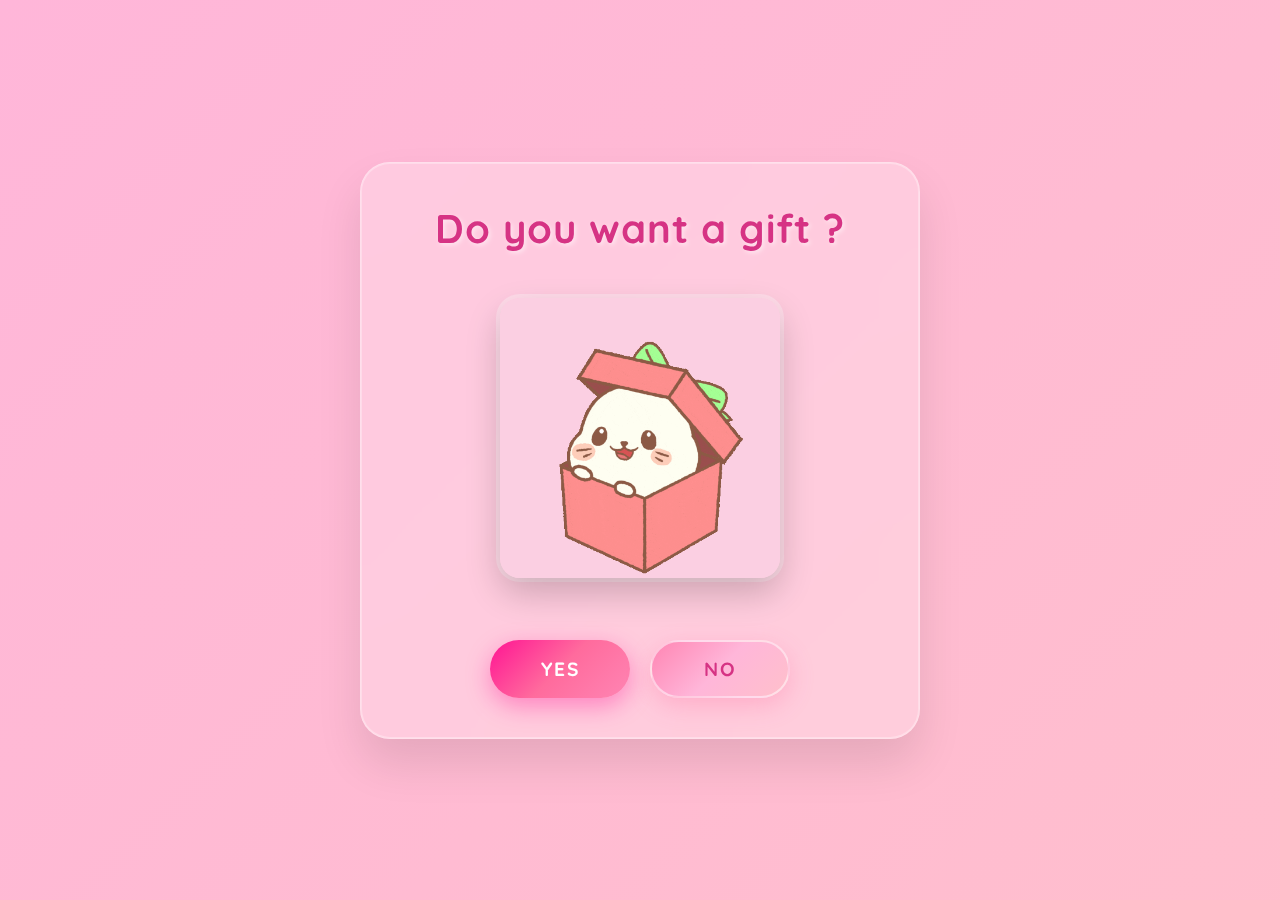
<file: index.html>
<!DOCTYPE html>
<html lang="en">
<head>
    <meta charset="UTF-8">
    <meta name="viewport" content="width=device-width, initial-scale=1.0">
    <title>Do You Want a Gift?</title>
    <link rel="stylesheet" href="css/style.css">
    <link rel="stylesheet" href="css/animations.css">
</head>
<body class="page-one">
    <div class="container">
        <div class="content">
            <h1>Do you want a gift ? </h1>
            
            <img src="assets/firstpage.gif" alt="Cute animation" class="gif">
            
            <div class="button-group">
                <button class="btn btn-yes" onclick="goToLetter()">YES</button>
                <button class="btn btn-no" onclick="goToDare()">NO</button>
            </div>
        </div>
    </div>

    <script src="js/main.js"></script>
</body>
</html>
</file>
<file: css/style.css>
/* ===============================
   GOOGLE FONTS
   =============================== */
@import url('https://fonts.googleapis.com/css2?family=Dancing+Script:wght@400;500;600;700&family=Poppins:wght@300;400;500;600;700&family=Quicksand:wght@400;500;600;700&display=swap');

/* ===============================
   CSS VARIABLES
   =============================== */
:root {
    --primary-pink: #FF6B9D;
    --secondary-pink: #FF1493;
    --soft-pink: #FFB6D9;
    --cream: #FFF8E4;
    --gold: #FFD700;
    --light-gold: #FFE55C;
    --dark-text: #333;
    --white: #ffffff;
    --shadow-pink: rgba(255, 107, 157, 0.4);
    --shadow-dark: rgba(0, 0, 0, 0.3);
}

/* ===============================
   GENERAL STYLES
   =============================== */
* {
    margin: 0;
    padding: 0;
    box-sizing: border-box;
}

body {
    font-family: 'Poppins', sans-serif;
    min-height: 100vh;
    display: flex;
    align-items: center;
    justify-content: center;
    overflow-x: hidden;
    position: relative;
}

/* ===============================
   FLOATING HEARTS BACKGROUND
   =============================== */
.floating-hearts {
    position: fixed;
    top: 0;
    left: 0;
    width: 100%;
    height: 100%;
    pointer-events: none;
    z-index: 0;
    overflow: hidden;
}

.heart {
    position: absolute;
    font-size: 1.5rem;
    animation: floatUp 6s ease-in infinite;
    opacity: 0;
}

@keyframes floatUp {
    0% {
        opacity: 0;
        transform: translateY(100vh) rotate(0deg) scale(0.5);
    }

    10% {
        opacity: 0.8;
    }

    90% {
        opacity: 0.8;
    }

    100% {
        opacity: 0;
        transform: translateY(-100vh) rotate(360deg) scale(1.2);
    }
}

/* ===============================
   SPARKLE EFFECT
   =============================== */
.sparkle-container {
    position: fixed;
    top: 0;
    left: 0;
    width: 100%;
    height: 100%;
    pointer-events: none;
    z-index: 1;
}

.sparkle {
    position: absolute;
    width: 6px;
    height: 6px;
    background: var(--gold);
    border-radius: 50%;
    animation: sparkle 2s ease-in-out infinite;
    box-shadow: 0 0 10px var(--gold), 0 0 20px var(--light-gold);
}

@keyframes sparkle {

    0%,
    100% {
        opacity: 0;
        transform: scale(0);
    }

    50% {
        opacity: 1;
        transform: scale(1);
    }
}

/* Page One - Dreamy Pink Gradient */
body.page-one {
    background: linear-gradient(135deg, #FFB6D9 0%, #FFC0CB 30%, #FF6B9D 70%, #FF85B3 100%);
    background-size: 400% 400%;
    animation: gradientShift 8s ease infinite;
}

/* Page Dare - Warm Yellow to Pink */
body.page-dare {
    background: linear-gradient(135deg, #FFFFE0 0%, #FFE4B5 30%, #FFB6D9 70%, #FFDAB9 100%);
    background-size: 400% 400%;
    animation: gradientShift 8s ease infinite;
}

/* Page Letter - Romantic Pink */
body.page-letter {
    background: linear-gradient(135deg, #FFB6D9 0%, #FF85B3 50%, #FF6B9D 100%);
    background-size: 400% 400%;
    animation: gradientShift 8s ease infinite;
}

@keyframes gradientShift {
    0% {
        background-position: 0% 50%;
    }

    50% {
        background-position: 100% 50%;
    }

    100% {
        background-position: 0% 50%;
    }
}

.container {
    width: 100%;
    max-width: 600px;
    padding: 20px;
    position: relative;
    z-index: 10;
}

.content {
    text-align: center;
    background: rgba(255, 255, 255, 0.25);
    backdrop-filter: blur(20px);
    -webkit-backdrop-filter: blur(20px);
    border-radius: 30px;
    padding: 40px 30px;
    box-shadow:
        0 25px 45px rgba(0, 0, 0, 0.1),
        0 0 0 1px rgba(255, 255, 255, 0.3) inset;
    border: 1px solid rgba(255, 255, 255, 0.4);
    animation: slideUp 0.8s ease;
}

h1 {
    font-family: 'Quicksand', sans-serif;
    font-size: 2.5rem;
    color: #D63384;
    margin-bottom: 20px;
    font-weight: 700;
    text-shadow: 2px 2px 4px rgba(255, 255, 255, 0.5);
    letter-spacing: 1px;
    animation: fadeIn 1s ease, titleGlow 3s ease-in-out infinite;
}

@keyframes titleGlow {

    0%,
    100% {
        text-shadow:
            2px 2px 4px rgba(255, 255, 255, 0.5),
            0 0 20px rgba(255, 107, 157, 0.3);
    }

    50% {
        text-shadow:
            2px 2px 4px rgba(255, 255, 255, 0.5),
            0 0 40px rgba(255, 20, 147, 0.5);
    }
}

.gif {
    width: 100%;
    max-width: 280px;
    height: auto;
    margin: 25px auto;
    border-radius: 20px;
    box-shadow:
        0 15px 35px rgba(0, 0, 0, 0.2),
        0 0 0 4px rgba(255, 255, 255, 0.3);
    transition: transform 0.4s ease, box-shadow 0.4s ease;
    animation: fadeIn 1.2s ease, gentleFloat 4s ease-in-out infinite;
}

.gif:hover {
    transform: scale(1.05);
    box-shadow:
        0 20px 50px rgba(255, 107, 157, 0.4),
        0 0 0 4px rgba(255, 255, 255, 0.5);
}

@keyframes gentleFloat {

    0%,
    100% {
        transform: translateY(0);
    }

    50% {
        transform: translateY(-10px);
    }
}

.button-group {
    display: flex;
    gap: 20px;
    justify-content: center;
    flex-wrap: wrap;
    margin-top: 30px;
}

.btn {
    padding: 15px 40px;
    font-size: 1.2rem;
    font-family: 'Quicksand', sans-serif;
    border: none;
    border-radius: 50px;
    cursor: pointer;
    transition: all 0.4s cubic-bezier(0.175, 0.885, 0.32, 1.275);
    font-weight: 700;
    min-width: 140px;
    text-transform: uppercase;
    letter-spacing: 2px;
    position: relative;
    overflow: hidden;
}

.btn::before {
    content: '';
    position: absolute;
    top: 0;
    left: -100%;
    width: 100%;
    height: 100%;
    background: linear-gradient(90deg,
            transparent,
            rgba(255, 255, 255, 0.4),
            transparent);
    transition: 0.5s;
}

.btn:hover::before {
    left: 100%;
}

.btn-yes {
    background: linear-gradient(135deg, #FF1493 0%, #FF6B9D 50%, #FF85B3 100%);
    color: white;
    box-shadow:
        0 8px 25px rgba(255, 20, 147, 0.4),
        0 0 0 0 rgba(255, 20, 147, 0.4);
    animation: pulseBtn 2s ease-in-out infinite;
}

@keyframes pulseBtn {

    0%,
    100% {
        box-shadow:
            0 8px 25px rgba(255, 20, 147, 0.4),
            0 0 0 0 rgba(255, 20, 147, 0.4);
    }

    50% {
        box-shadow:
            0 10px 30px rgba(255, 20, 147, 0.5),
            0 0 0 10px rgba(255, 20, 147, 0);
    }
}

.btn-yes:hover {
    transform: translateY(-5px) scale(1.05);
    box-shadow: 0 15px 40px rgba(255, 20, 147, 0.5);
}

.btn-no {
    background: linear-gradient(135deg, #FF85B3 0%, #FFB6D9 50%, #FFC0CB 100%);
    color: #D63384;
    border: 2px solid rgba(255, 255, 255, 0.5);
    box-shadow: 0 8px 25px rgba(255, 107, 157, 0.3);
}

.btn-no:hover {
    transform: translateY(-5px) scale(1.05);
    box-shadow: 0 15px 40px rgba(255, 107, 157, 0.5);
    background: linear-gradient(135deg, #FF6B9D 0%, #FF85B3 50%, #FFB6D9 100%);
    color: white;
}

.btn-yes-yes {
    background: linear-gradient(135deg, #FF1493 0%, #FF6B9D 50%, #FF85B3 100%);
    color: white;
    padding: 18px 50px;
    font-size: 1.3rem;
    min-width: 180px;
    box-shadow:
        0 10px 30px rgba(255, 20, 147, 0.5),
        0 0 0 0 rgba(255, 20, 147, 0.4);
    animation: yesYesPulse 1.5s ease-in-out infinite;
}

@keyframes yesYesPulse {

    0%,
    100% {
        transform: scale(1);
        box-shadow:
            0 10px 30px rgba(255, 20, 147, 0.5),
            0 0 0 0 rgba(255, 20, 147, 0.4);
    }

    50% {
        transform: scale(1.05);
        box-shadow:
            0 15px 40px rgba(255, 20, 147, 0.6),
            0 0 0 15px rgba(255, 20, 147, 0);
    }
}

.btn-yes-yes:hover {
    transform: translateY(-5px) scale(1.1);
    box-shadow: 0 20px 50px rgba(255, 20, 147, 0.6);
}

.dare-title {
    color: #FF6B6B !important;
    animation: dareShake 0.5s ease-in-out infinite;
}

@keyframes dareShake {

    0%,
    100% {
        transform: translateX(0);
    }

    25% {
        transform: translateX(-3px);
    }

    75% {
        transform: translateX(3px);
    }
}

/* ===============================
   LETTER PAGE (POPUP STYLE)
   =============================== */
.page-letter {
    display: flex;
    align-items: center;
    justify-content: center;
    padding: 20px;
}

#wrapper {
    position: relative;
    z-index: 10;
    display: flex;
    flex-direction: column;
    align-items: center;
}

/* Gift Box Styles for Letter Page */
.gift-box-wrapper {
    display: flex;
    justify-content: center;
    align-items: center;
    margin: 40px 0;
    height: 280px;
}

.gift-box {
    position: relative;
    width: 160px;
    height: 160px;
    animation: giftBounce 2s infinite ease-in-out;
    cursor: pointer;
    filter: drop-shadow(0 20px 40px rgba(255, 20, 147, 0.4));
}

.gift-box-body {
    width: 100%;
    height: 100%;
    background: linear-gradient(135deg, #FF1493 0%, #FF6B9D 50%, #FF85B3 100%);
    border-radius: 15px;
    position: relative;
    box-shadow:
        0 15px 40px rgba(0, 0, 0, 0.3),
        inset 0 -10px 30px rgba(0, 0, 0, 0.1);
}

.gift-box-body::before {
    content: '';
    position: absolute;
    top: 10px;
    left: 10px;
    right: 10px;
    height: 20px;
    background: linear-gradient(180deg, rgba(255, 255, 255, 0.3), transparent);
    border-radius: 10px 10px 0 0;
}

.gift-ribbon {
    position: absolute;
    width: 30px;
    height: 100%;
    background: linear-gradient(135deg, #FFD700 0%, #FFC107 50%, #FFE55C 100%);
    left: 50%;
    transform: translateX(-50%);
    top: 0;
    box-shadow: inset 0 0 10px rgba(0, 0, 0, 0.1);
}

.gift-bow {
    position: absolute;
    width: 70px;
    height: 70px;
    background: linear-gradient(135deg, #FFD700 0%, #FFC107 50%, #FFE55C 100%);
    border-radius: 50%;
    top: -35px;
    left: 50%;
    transform: translateX(-50%);
    box-shadow:
        0 5px 20px rgba(0, 0, 0, 0.3),
        inset 0 -5px 15px rgba(0, 0, 0, 0.1);
    animation: bowPulse 2s infinite ease-in-out;
}

.gift-bow::before,
.gift-bow::after {
    content: '';
    position: absolute;
    width: 25px;
    height: 40px;
    background: linear-gradient(135deg, #FFD700 0%, #FFE55C 100%);
    border-radius: 50%;
    top: 50%;
    transform: translateY(-50%);
}

.gift-bow::before {
    left: -15px;
    transform: translateY(-50%) rotate(-20deg);
}

.gift-bow::after {
    right: -15px;
    transform: translateY(-50%) rotate(20deg);
}

@keyframes giftBounce {

    0%,
    100% {
        transform: translateY(0);
    }

    50% {
        transform: translateY(-25px);
    }
}

@keyframes bowPulse {

    0%,
    100% {
        transform: translateX(-50%) scale(1);
    }

    50% {
        transform: translateX(-50%) scale(1.1);
    }
}

.letter-btn-wrap {
    text-align: center;
    margin-top: 30px;
}

.btn-gift-tap {
    padding: 18px 50px;
    font-size: 1.4rem;
    font-family: 'Quicksand', sans-serif;
    background: linear-gradient(135deg, #FF1493 0%, #FF6B9D 50%, #FF85B3 100%);
    color: white;
    border: none;
    border-radius: 50px;
    cursor: pointer;
    transition: all 0.4s cubic-bezier(0.175, 0.885, 0.32, 1.275);
    font-weight: 700;
    letter-spacing: 2px;
    text-transform: uppercase;
    box-shadow:
        0 10px 30px rgba(255, 20, 147, 0.5),
        0 0 0 0 rgba(255, 20, 147, 0.4);
    animation: tapPulse 2s ease-in-out infinite;
    position: relative;
    overflow: hidden;
}

.btn-gift-tap::before {
    content: '';
    position: absolute;
    top: 0;
    left: -100%;
    width: 100%;
    height: 100%;
    background: linear-gradient(90deg,
            transparent,
            rgba(255, 255, 255, 0.4),
            transparent);
    animation: shimmer 2s infinite;
}

@keyframes shimmer {
    0% {
        left: -100%;
    }

    100% {
        left: 100%;
    }
}

@keyframes tapPulse {

    0%,
    100% {
        box-shadow:
            0 10px 30px rgba(255, 20, 147, 0.5),
            0 0 0 0 rgba(255, 20, 147, 0.4);
    }

    50% {
        box-shadow:
            0 15px 40px rgba(255, 20, 147, 0.6),
            0 0 0 15px rgba(255, 20, 147, 0);
    }
}

.btn-gift-tap:hover {
    transform: scale(1.1) translateY(-5px);
    box-shadow: 0 20px 50px rgba(255, 20, 147, 0.6);
}

.btn-gift-tap i {
    margin-left: 10px;
    animation: envelopeWiggle 1s ease-in-out infinite;
}

@keyframes envelopeWiggle {

    0%,
    100% {
        transform: rotate(0deg);
    }

    25% {
        transform: rotate(-10deg);
    }

    75% {
        transform: rotate(10deg);
    }
}

/* Overlay */
.page-letter .box__letter {
    position: fixed;
    inset: 0;
    background: rgba(0, 0, 0, 0.6);
    backdrop-filter: blur(5px);
    display: none;
    z-index: 999;
}

/* Letter container */
.page-letter .letter__border {
    position: absolute;
    top: 50%;
    left: 50%;
    transform: translate(-50%, -50%);
    width: 90%;
    max-width: 750px;
    height: 570px;
    background: linear-gradient(135deg, #ffffff 0%, #FFF5F8 100%);
    border-radius: 25px;
    padding: 20px;
    box-shadow:
        0 30px 80px rgba(0, 0, 0, 0.4),
        0 0 0 1px rgba(255, 255, 255, 0.5),
        inset 0 0 60px rgba(255, 182, 217, 0.1);
    display: none;
    overflow: hidden;
    animation: letterPopIn 0.6s cubic-bezier(0.175, 0.885, 0.32, 1.275);
}

@keyframes letterPopIn {
    0% {
        opacity: 0;
        transform: translate(-50%, -50%) scale(0.5);
    }

    100% {
        opacity: 1;
        transform: translate(-50%, -50%) scale(1);
    }
}

/* Letter body */
.page-letter .letter {
    width: 100%;
    height: 100%;
    background: linear-gradient(180deg, #FFF8E4 0%, #FFFAF0 50%, #FFF5E6 100%);
    border-radius: 18px;
    padding: 0;
    position: relative;
    overflow: hidden;
    display: flex;
    flex-direction: column;
    box-shadow: inset 0 0 30px rgba(255, 215, 0, 0.1);
}

.page-letter .letter::before {
    content: '';
    position: absolute;
    top: 0;
    left: 0;
    right: 0;
    height: 3px;
    background: linear-gradient(90deg, #FF1493, #FFD700, #FF6B9D, #FFD700, #FF1493);
    background-size: 200% 100%;
    animation: rainbowBorder 3s linear infinite;
}

@keyframes rainbowBorder {
    0% {
        background-position: 0% 50%;
    }

    100% {
        background-position: 200% 50%;
    }
}

/* Close button */
.page-letter .close {
    position: absolute;
    top: -15px;
    right: -15px;
    width: 40px;
    height: 40px;
    background: linear-gradient(135deg, #FF1493, #FF6B9D);
    border-radius: 50%;
    display: flex;
    align-items: center;
    justify-content: center;
    cursor: pointer;
    box-shadow: 0 5px 15px rgba(255, 20, 147, 0.4);
    z-index: 10;
    transition: all 0.3s ease;
    color: white;
}

.page-letter .close:hover {
    transform: scale(1.1) rotate(90deg);
    box-shadow: 0 8px 25px rgba(255, 20, 147, 0.6);
}

/* Title */
.page-letter .title__letter {
    text-align: center;
    font-family: 'Dancing Script', cursive;
    font-size: 2.5rem;
    font-weight: bold;
    padding: 15px 10px;
    margin: 0;
    color: #D63384;
    text-shadow: 2px 2px 4px rgba(255, 107, 157, 0.3);
}

/* Content layout */
.page-letter .content__letter {
    display: flex;
    flex: 1;
    overflow: hidden;
    min-height: 0;
}

/* Left side */
.page-letter .content__letter .left {
    width: 40%;
    padding: 15px;
    border-right: 3px solid;
    border-image: linear-gradient(180deg, #FFD700, #FF6B9D, #FFD700) 1;
    display: flex;
    flex-direction: column;
    align-items: center;
    justify-content: space-around;
    overflow: hidden;
    gap: 10px;
    background: linear-gradient(180deg, rgba(255, 215, 0, 0.05), transparent, rgba(255, 107, 157, 0.05));
}

.page-letter .content__letter .left .left-gif {
    max-width: 98%;
    height: auto;
    max-height: 190px;
    object-fit: contain;
    opacity: 0;
    border-radius: 15px;
    box-shadow: 0 10px 25px rgba(0, 0, 0, 0.15);
}

/* Right side */
.page-letter .content__letter .right {
    width: 60%;
    padding: 15px;
    position: relative;
    display: flex;
    flex-direction: column;
    overflow: hidden;
    justify-content: flex-start;
}

/* Text */
.page-letter .text__letter {
    flex: 1;
    overflow-y: auto;
    overflow-x: hidden;
    min-height: 0;
    padding-right: 5px;
}

.page-letter .animationOp {
    animation: fadeIn 0.8s forwards !important;
}

.letter-small-gif {
    width: 60px;
    height: 60px;
    object-fit: contain;
    align-self: flex-end;
    margin-top: auto;
    padding: 5px;
    filter: drop-shadow(0 5px 10px rgba(255, 20, 147, 0.3));
}

.page-letter .text__letter p {
    font-family: 'Dancing Script', cursive;
    font-size: 1.2rem;
    line-height: 1.7;
    color: #444;
    margin: 0;
    word-wrap: break-word;
    word-break: break-word;
}

.page-letter .text__letter p strong {
    font-weight: bold;
    color: #D63384;
}

.love-text {
    color: #FF1493;
    font-weight: bold;
    text-shadow: 0 0 10px rgba(255, 20, 147, 0.3);
}

/* Animations */
@keyframes fadeIn {
    from {
        opacity: 0;
        transform: translateY(10px);
    }

    to {
        opacity: 1;
        transform: translateY(0);
    }
}

@keyframes slideUp {
    from {
        opacity: 0;
        transform: translateY(30px);
    }

    to {
        opacity: 1;
        transform: translateY(0);
    }
}

/* ===============================
   MOBILE RESPONSIVE STYLES
   =============================== */

/* Tablet and smaller */
@media (max-width: 768px) {
    body {
        padding: 10px;
    }

    h1 {
        font-size: 2rem;
        margin-bottom: 15px;
    }

    .container {
        padding: 15px;
        max-width: 100%;
    }

    .content {
        padding: 30px 20px;
        border-radius: 25px;
    }

    .gif {
        max-width: 220px;
        margin: 20px auto;
    }

    .btn {
        padding: 14px 35px;
        font-size: 1.1rem;
        min-width: 130px;
        /* Better touch target for mobile */
        min-height: 50px;
    }

    .button-group {
        gap: 15px;
        margin-top: 25px;
    }
}

/* Mobile phones */
@media (max-width: 600px) {
    body {
        padding: 5px;
    }

    h1 {
        font-size: 1.6rem;
        margin-bottom: 10px;
        line-height: 1.3;
    }

    .container {
        padding: 10px;
    }

    .content {
        padding: 25px 18px;
        border-radius: 22px;
        margin: 10px;
    }

    .gif {
        max-width: 200px;
        margin: 15px auto;
        border-radius: 15px;
    }

    .btn {
        padding: 14px 28px;
        font-size: 1rem;
        min-width: 120px;
        min-height: 48px;
        letter-spacing: 1px;
    }

    .btn-yes,
    .btn-no {
        width: 45%;
        max-width: 140px;
    }

    .button-group {
        gap: 12px;
        margin-top: 20px;
    }

    .btn-yes-yes {
        padding: 16px 40px;
        font-size: 1.1rem;
        min-width: 160px;
    }

    /* Gift Box Mobile */
    .gift-box-wrapper {
        margin: 30px 0;
        height: 220px;
    }

    .gift-box {
        width: 120px;
        height: 120px;
    }

    .gift-bow {
        width: 50px;
        height: 50px;
        top: -25px;
    }

    .gift-ribbon {
        width: 24px;
    }

    .btn-gift-tap {
        padding: 16px 30px;
        font-size: 1rem;
        letter-spacing: 1px;
        min-height: 55px;
    }

    .btn-gift-tap i {
        margin-left: 8px;
        font-size: 1.1rem;
    }

    /* Letter Page Mobile */
    .page-letter .letter__border {
        height: 90vh;
        width: 96%;
        padding: 12px;
        border-radius: 18px;
        max-height: 650px;
    }

    .page-letter .letter {
        border-radius: 14px;
    }

    .page-letter .title__letter {
        font-size: 1.6rem;
        padding: 10px 8px;
    }

    .page-letter .content__letter {
        flex-direction: column;
    }

    .page-letter .content__letter .left,
    .page-letter .content__letter .right {
        width: 100%;
        border: none;
    }

    .page-letter .content__letter .left {
        flex-direction: row;
        padding: 10px 5px;
        height: auto;
        min-height: 100px;
        max-height: 120px;
        border-bottom: 2px solid;
        border-image: linear-gradient(90deg, transparent, #FFD700, #FF6B9D, #FFD700, transparent) 1;
        gap: 5px;
        justify-content: center;
    }

    .page-letter .content__letter .left .left-gif {
        max-height: 90px;
        max-width: 45%;
        border-radius: 10px;
    }

    .page-letter .content__letter .right {
        padding: 12px 10px;
        flex: 1;
        min-height: 0;
    }

    .page-letter .text__letter {
        padding-right: 3px;
    }

    .page-letter .text__letter p {
        font-size: 1rem;
        line-height: 1.6;
    }

    .letter-small-gif {
        width: 45px;
        height: 45px;
        margin-top: 5px;
    }

    .page-letter .close {
        width: 35px;
        height: 35px;
        top: -10px;
        right: -10px;
    }

    .page-letter .close i {
        font-size: 0.9rem;
    }

    /* Reduce floating elements for performance */
    .floating-hearts .heart {
        font-size: 1.2rem;
    }
}

/* Very small phones (iPhone SE, etc.) */
@media (max-width: 380px) {
    h1 {
        font-size: 1.4rem;
    }

    .content {
        padding: 20px 15px;
        margin: 5px;
    }

    .gif {
        max-width: 180px;
    }

    .btn {
        padding: 12px 22px;
        font-size: 0.9rem;
        min-width: 100px;
    }

    .btn-yes-yes {
        padding: 14px 30px;
        font-size: 1rem;
    }

    .gift-box {
        width: 100px;
        height: 100px;
    }

    .gift-bow {
        width: 42px;
        height: 42px;
        top: -21px;
    }

    .btn-gift-tap {
        padding: 14px 25px;
        font-size: 0.9rem;
    }

    .page-letter .letter__border {
        height: 92vh;
        width: 98%;
        padding: 8px;
    }

    .page-letter .title__letter {
        font-size: 1.4rem;
        padding: 8px 5px;
    }

    .page-letter .text__letter p {
        font-size: 0.95rem;
        line-height: 1.5;
    }

    .page-letter .content__letter .left {
        min-height: 80px;
        max-height: 100px;
    }

    .page-letter .content__letter .left .left-gif {
        max-height: 75px;
    }

    .letter-small-gif {
        width: 35px;
        height: 35px;
    }
}

/* Landscape mode on phones */
@media (max-height: 500px) and (orientation: landscape) {
    .gift-box-wrapper {
        margin: 15px 0;
        height: 150px;
    }

    .gift-box {
        width: 90px;
        height: 90px;
    }

    .gift-bow {
        width: 38px;
        height: 38px;
        top: -19px;
    }

    .page-letter .letter__border {
        height: 95vh;
        max-height: none;
    }

    .page-letter .content__letter {
        flex-direction: row;
    }

    .page-letter .content__letter .left {
        width: 35%;
        flex-direction: column;
        max-height: none;
        border-bottom: none;
        border-right: 2px solid;
        border-image: linear-gradient(180deg, transparent, #FFD700, #FF6B9D, #FFD700, transparent) 1;
    }

    .page-letter .content__letter .right {
        width: 65%;
    }

    .page-letter .title__letter {
        font-size: 1.3rem;
        padding: 5px;
    }
}

/* Touch-friendly improvements */
@media (hover: none) and (pointer: coarse) {
    .btn {
        /* Larger touch target */
        min-height: 48px;
    }

    .btn-gift-tap {
        min-height: 55px;
    }

    .page-letter .close {
        width: 40px;
        height: 40px;
    }

    /* Remove hover animations on touch devices for better performance */
    .btn:hover::before {
        animation: none;
    }

    /* Add active state for touch feedback */
    .btn:active {
        transform: scale(0.95);
        opacity: 0.9;
    }

    .btn-gift-tap:active {
        transform: scale(0.98);
    }
}
</file>
<file: css/animations.css>
/* Pulse Animation */
@keyframes pulse {
    0%, 100% {
        opacity: 1;
    }
    50% {
        opacity: 0.5;
    }
}

/* Bounce Animation */
@keyframes bounce {
    0%, 100% {
        transform: translateY(0);
    }
    50% {
        transform: translateY(-20px);
    }
}

/* Fade In Animation */
@keyframes fadeIn {
    from {
        opacity: 0;
    }
    to {
        opacity: 1;
    }
}

/* Slide Up Animation */
@keyframes slideUp {
    from {
        opacity: 0;
        transform: translateY(30px);
    }
    to {
        opacity: 1;
        transform: translateY(0);
    }
}

/* Type Writer Animation */
@keyframes typing {
    from {
        width: 0;
    }
    to {
        width: 100%;
    }
}

/* Envelope Open Animation */
@keyframes envelopeShake {
    0%, 100% {
        transform: scale(1.05) rotateZ(0deg);
    }
    25% {
        transform: scale(1.05) rotateZ(-2deg);
    }
    75% {
        transform: scale(1.05) rotateZ(2deg);
    }
}

.envelope.opening {
    animation: envelopeShake 0.6s ease;
}

/* Apply animations to elements */
.content {
    animation: slideUp 0.8s ease;
}

h1 {
    animation: fadeIn 1s ease;
}

.gif {
    animation: fadeIn 1.2s ease;
}

.button-group {
    animation: slideUp 1s ease;
}

.envelope-section {
    animation: fadeIn 1s ease;
}
</file>
